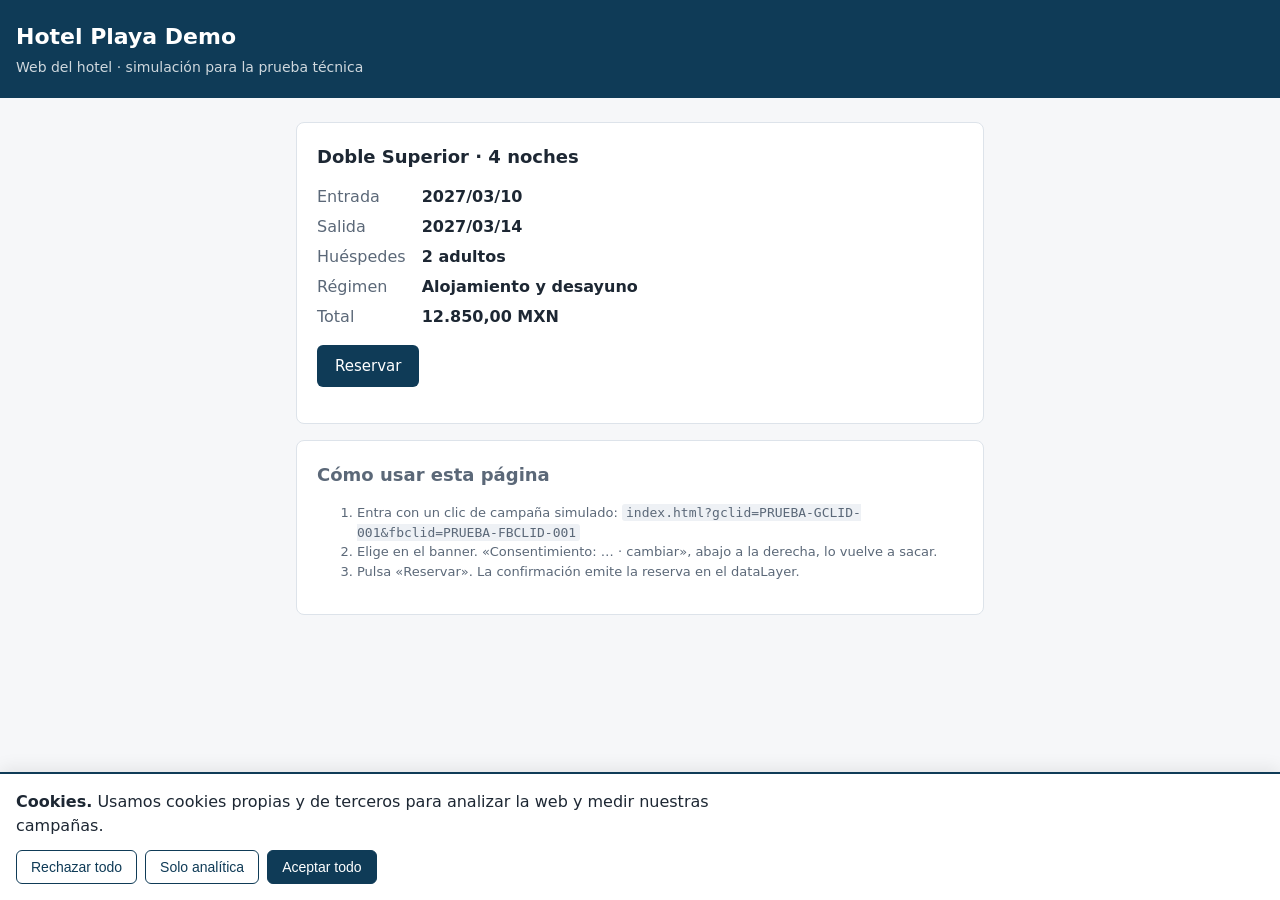
<file: index.html>
<!doctype html>
<html lang="es">
<head>
  <meta charset="utf-8">
  <meta name="viewport" content="width=device-width, initial-scale=1">
  <title>Hotel Playa Demo</title>
  <link rel="stylesheet" href="estilos.css">
  <script src="config.js"></script>
  <script src="comun.js"></script>
  <script>
    // Contexto del hotel, como lo emite la web.
    window.dataLayer.push({
      namespace: 'demo-hotel-playa',
      hotelId: '900001',
      hotel_name: 'Hotel Playa Demo',
      language_code: 'es'
    });
  </script>
</head>
<body>
  <header>
    <h1>Hotel Playa Demo</h1>
    <p>Web del hotel · simulación para la prueba técnica</p>
  </header>
  <main>
    <section class="tarjeta">
      <h2>Doble Superior · 4 noches</h2>
      <dl>
        <dt>Entrada</dt><dd>2027/03/10</dd>
        <dt>Salida</dt><dd>2027/03/14</dd>
        <dt>Huéspedes</dt><dd>2 adultos</dd>
        <dt>Régimen</dt><dd>Alojamiento y desayuno</dd>
        <dt>Total</dt><dd>12.850,00 MXN</dd>
      </dl>
      <p><a class="boton" href="reserva-confirmada.html">Reservar</a></p>
    </section>

    <section class="tarjeta nota">
      <h2>Cómo usar esta página</h2>
      <ol>
        <li>Entra con un clic de campaña simulado:
          <code>index.html?gclid=PRUEBA-GCLID-001&amp;fbclid=PRUEBA-FBCLID-001</code></li>
        <li>Elige en el banner. «Consentimiento: … · cambiar», abajo a la derecha, lo vuelve a sacar.</li>
        <li>Pulsa «Reservar». La confirmación emite la reserva en el dataLayer.</li>
      </ol>
    </section>
  </main>
</body>
</html>
</file>
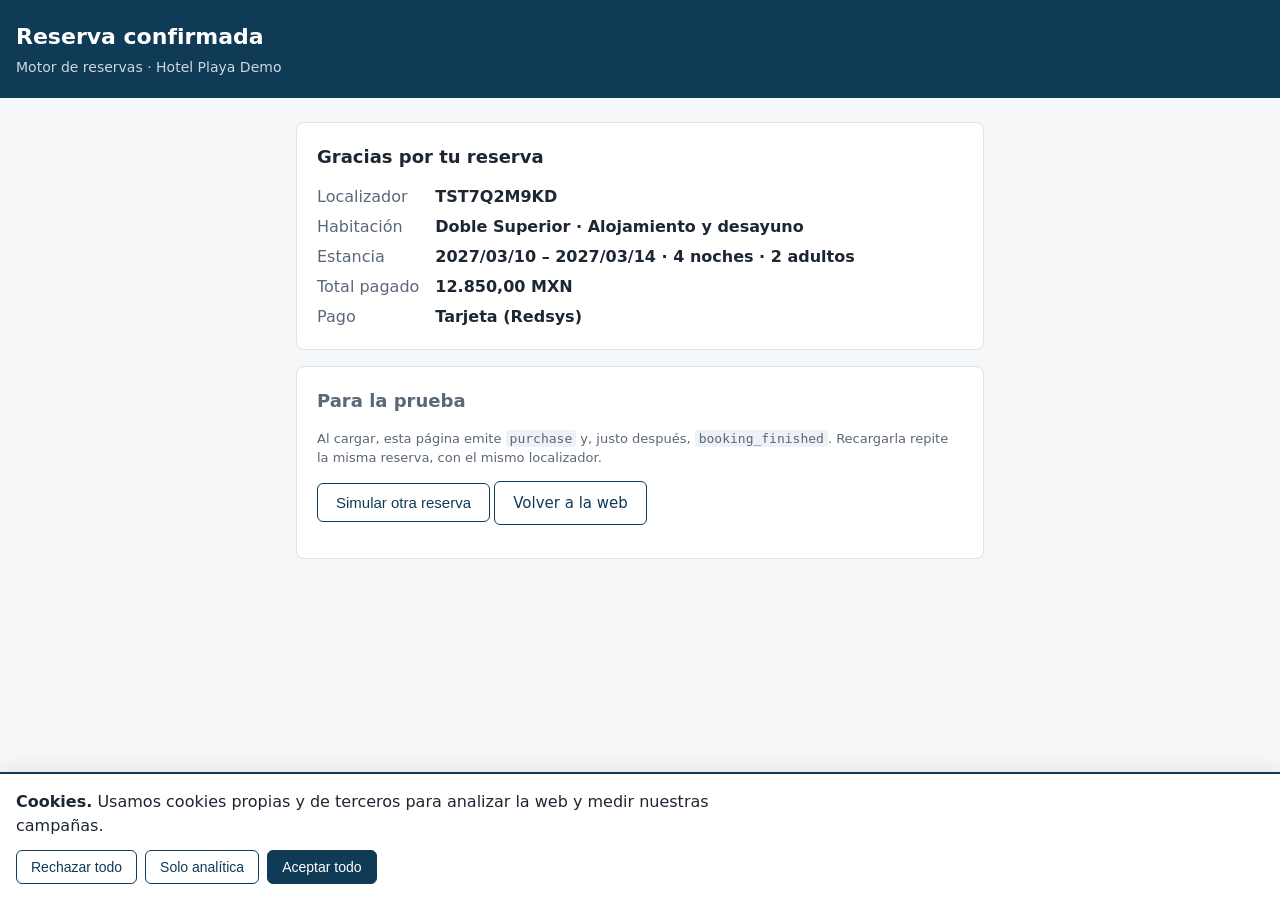
<file: reserva-confirmada.html>
<!doctype html>
<html lang="es">
<head>
  <meta charset="utf-8">
  <meta name="viewport" content="width=device-width, initial-scale=1">
  <title>Reserva confirmada · Hotel Playa Demo</title>
  <link rel="stylesheet" href="estilos.css">
  <script src="config.js"></script>
  <script src="comun.js"></script>
</head>
<body>
  <header>
    <h1>Reserva confirmada</h1>
    <p>Motor de reservas · Hotel Playa Demo</p>
  </header>
  <main>
    <section class="tarjeta">
      <h2>Gracias por tu reserva</h2>
      <dl>
        <dt>Localizador</dt><dd id="localizador"></dd>
        <dt>Habitación</dt><dd>Doble Superior · Alojamiento y desayuno</dd>
        <dt>Estancia</dt><dd>2027/03/10 – 2027/03/14 · 4 noches · 2 adultos</dd>
        <dt>Total pagado</dt><dd>12.850,00 MXN</dd>
        <dt>Pago</dt><dd>Tarjeta (Redsys)</dd>
      </dl>
    </section>

    <section class="tarjeta nota">
      <h2>Para la prueba</h2>
      <p>Al cargar, esta página emite <code>purchase</code> y, justo después, <code>booking_finished</code>.
        Recargarla repite la misma reserva, con el mismo localizador.</p>
      <p>
        <button class="boton secundario" id="otra" type="button">Simular otra reserva</button>
        <a class="boton secundario" href="index.html">Volver a la web</a>
      </p>
    </section>
  </main>

  <script>
    (function () {
      var p = new URLSearchParams(location.search);
      var localizador = (p.get('loc') || 'TST7Q2M9KD').toUpperCase();
      document.getElementById('localizador').textContent = localizador;
      document.getElementById('otra').addEventListener('click', function () {
        var nuevo = 'TST' + Math.random().toString(36).slice(2, 9).toUpperCase();
        location.href = location.pathname + '?loc=' + nuevo;
      });

      // Estructura del dataLayer del motor de reservas, con datos inventados.
      var estancia = {
        namespace: 'demo-hotel-playa',
        hotelId: '900001',
        hotel_name: 'Hotel Playa Demo',
        language_code: 'es',
        numAdults: 2,
        numChildren: 0,
        numRooms: 1,
        nights: 4,
        checkin: '2027-03-10',
        checkout: '2027-03-14',
        coupon: '',
        email: 'Huesped.Prueba@Example.com ',
        phone_number: '+34 600 11 22 33'
      };

      function evento(nombre, moneda, extra) {
        var push = { event: nombre };
        var k;
        for (k in estancia) push[k] = estancia[k];
        for (k in extra) push[k] = extra[k];
        push.ecommerce = {
          transaction_id: localizador,
          value: 12850.00,
          currency: moneda,
          affiliation: 'Hotel Playa Demo',
          pasarela: 'redsys',
          items: [{
            item_id: 'DBL-SUP',
            item_name: 'Doble Superior',
            item_brand: 'Hotel Playa Demo',
            item_category: 'Habitación',
            item_list_id: 'booking1',
            item_variant: 'Alojamiento y desayuno',
            price: 3212.50,
            quantity: 4,
            currency: moneda
          }]
        };
        return push;
      }

      window.dataLayer.push({ ecommerce: null });
      window.dataLayer.push(evento('purchase', 'USD', {
        currencyCode: 'USD',
        selected_currency: 'MXN',
        transactionTotalUSD: 690.44
      }));
      window.dataLayer.push(evento('booking_finished', 'MXN', {}));
    })();
  </script>
</body>
</html>
</file>
<file: estilos.css>
* { box-sizing: border-box; }
body { margin: 0; font-family: system-ui, -apple-system, "Segoe UI", sans-serif; color: #1d2733; background: #f6f7f9; line-height: 1.5; }
header { background: #0f3b57; color: #fff; padding: 20px 16px; }
header h1 { margin: 0; font-size: 22px; }
header p { margin: 4px 0 0; opacity: .8; font-size: 14px; }
main { max-width: 720px; margin: 0 auto; padding: 24px 16px 140px; }
.tarjeta { background: #fff; border: 1px solid #dde3ea; border-radius: 8px; padding: 20px; margin-bottom: 16px; }
.tarjeta h2 { margin-top: 0; font-size: 18px; }
dl { display: grid; grid-template-columns: max-content 1fr; gap: 6px 16px; margin: 0; }
dt { color: #5b6878; }
dd { margin: 0; font-weight: 600; }
.boton { display: inline-block; background: #0f3b57; color: #fff; text-decoration: none; border: 0; border-radius: 6px; padding: 10px 18px; font-size: 15px; cursor: pointer; }
.boton.secundario { background: #fff; color: #0f3b57; border: 1px solid #0f3b57; }
.nota { font-size: 13px; color: #5b6878; }
code { background: #eef1f5; padding: 1px 4px; border-radius: 3px; font-size: 13px; }
.cmp { position: fixed; left: 0; right: 0; bottom: 0; background: #fff; border-top: 2px solid #0f3b57; padding: 16px; box-shadow: 0 -4px 16px rgba(0,0,0,.08); }
.cmp p { margin: 0 0 12px; max-width: 720px; }
.cmp-botones { display: flex; flex-wrap: wrap; gap: 8px; }
.cmp button { border: 1px solid #0f3b57; background: #fff; color: #0f3b57; border-radius: 6px; padding: 8px 14px; font-size: 14px; cursor: pointer; }
.cmp button.primario { background: #0f3b57; color: #fff; }
.cmp-estado { position: fixed; right: 12px; bottom: 12px; background: #fff; border: 1px solid #b8c2cd; border-radius: 16px; padding: 6px 12px; font-size: 12px; color: #1d2733; cursor: pointer; }
</file>
